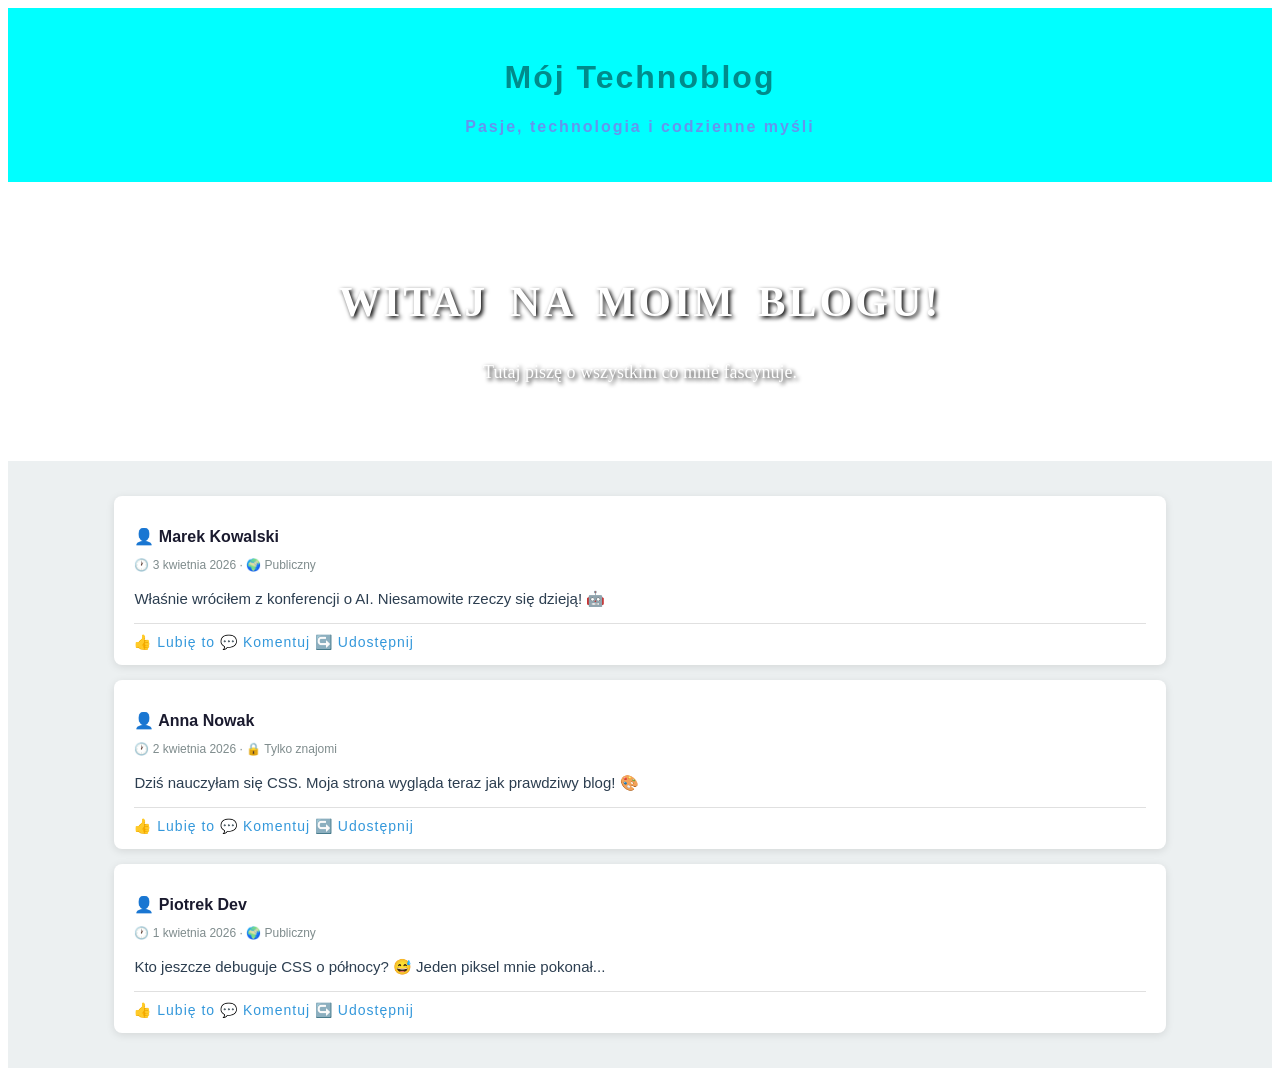
<file: Lekcja 2/index.html>
<!DOCTYPE html>
<html lang="pl">
<head>
    <meta charset="UTF-8">
    <title>Mój Blog</title>
    <!-- Tutaj importujemy style -->
     <link rel="stylesheet" href="style.css">
</head>
<body>

    <div id="naglowek">
        <h1>Mój Technoblog</h1>
        <p>Pasje, technologia i codzienne myśli</p>
    </div>

    <div id="baner">
        <h2>Witaj na moim blogu!</h2>
        <p>Tutaj piszę o wszystkim co mnie fascynuje.</p>
    </div>

    <div id="tresc">
        <div class="wpis">
            <p class="autor">👤 Marek Kowalski</p>
            <p class="data">🕐 3 kwietnia 2026 · 🌍 Publiczny</p>
            <p class="tekst">Właśnie wróciłem z konferencji o AI. Niesamowite rzeczy się dzieją! 🤖</p>
            <div class="reakcje">👍 Lubię to  💬 Komentuj  ↪️ Udostępnij</div>
        </div>
        <div class="wpis">
            <p class="autor">👤 Anna Nowak</p>
            <p class="data">🕐 2 kwietnia 2026 · 🔒 Tylko znajomi</p>
            <p class="tekst">Dziś nauczyłam się CSS. Moja strona wygląda teraz jak prawdziwy blog! 🎨</p>
            <div class="reakcje">👍 Lubię to  💬 Komentuj  ↪️ Udostępnij</div>
        </div>
        <div class="wpis">
            <p class="autor">👤 Piotrek Dev</p>
            <p class="data">🕐 1 kwietnia 2026 · 🌍 Publiczny</p>
            <p class="tekst">Kto jeszcze debuguje CSS o północy? 😅 Jeden piksel mnie pokonał...</p>
            <div class="reakcje">👍 Lubię to  💬 Komentuj  ↪️ Udostępnij</div>
        </div>
    </div>

</body>
</html>
</file>
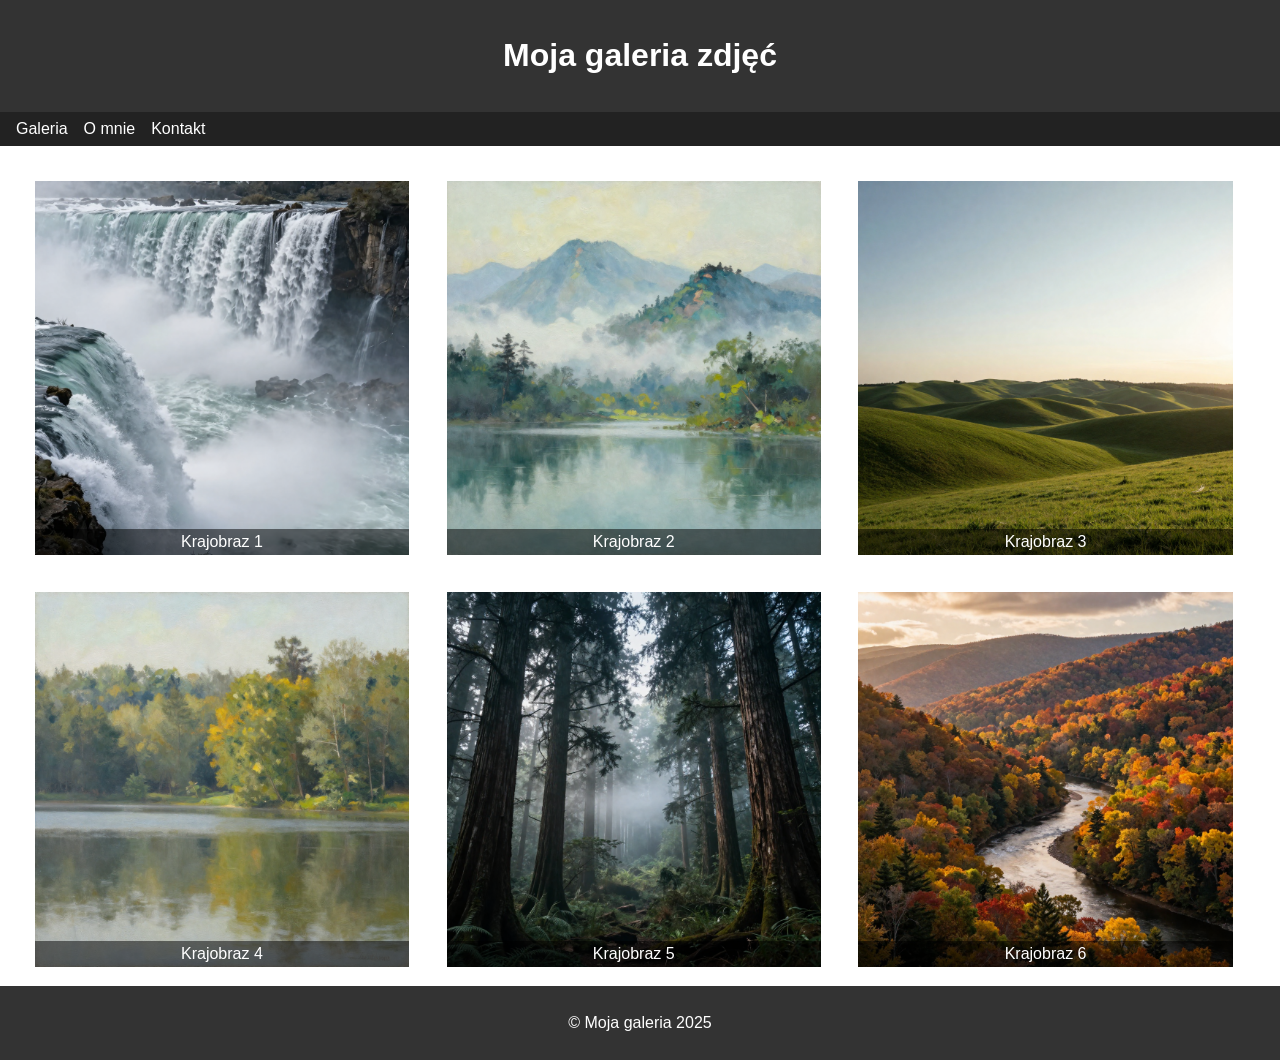
<file: lekcja6/index.html>
<!DOCTYPE html>
<html lang="pl">
<head>
  <meta charset="UTF-8">
  <meta name="viewport" content="width=device-width, initial-scale=1.0">
  <title>Moja galeria</title>
  <link rel="stylesheet" href="style.css">
</head>
<body>
  <header>
    <h1>Moja galeria zdjęć</h1>
  </header>
  <nav>
    <ul>
      <li><a href="#">Galeria</a></li>
      <li><a href="#">O mnie</a></li>
      <li><a href="#">Kontakt</a></li>
    </ul>
  </nav>
  <section class="gallery">
    <div class="photo-item">
      <img src="images/img (1).jpg" alt="Zdjęcie 1">
      <p class="photo-caption">Krajobraz 1</p>
    </div>
    <div class="photo-item">
      <img src="images/img (2).jpg" alt="Zdjęcie 2">
      <p class="photo-caption">Krajobraz 2</p>
    </div>
    <div class="photo-item">
      <img src="images/img (3).jpg" alt="Zdjęcie 3">
      <p class="photo-caption">Krajobraz 3</p>
    </div>
    <div class="photo-item">
      <img src="images/img (4).jpg" alt="Zdjęcie 4">
      <p class="photo-caption">Krajobraz 4</p>
    </div>
    <div class="photo-item">
      <img src="images/img (5).jpg" alt="Zdjęcie 5">
      <p class="photo-caption">Krajobraz 5</p>
    </div>
    <div class="photo-item">
      <img src="images/img (6).jpg" alt="Zdjęcie 6">
      <p class="photo-caption">Krajobraz 6</p>
    </div>
    <!-- TODO: dodaj zawartość sekcji z miniaturkami (6 elementów .photo-item) -->
    <!-- TODO: dodaj klasę photo-caption do akapitu w każdym .photo-item -->
  </section>
  <footer>
    <p>© Moja galeria 2025</p>
  </footer>
</body>
</html>
</file>
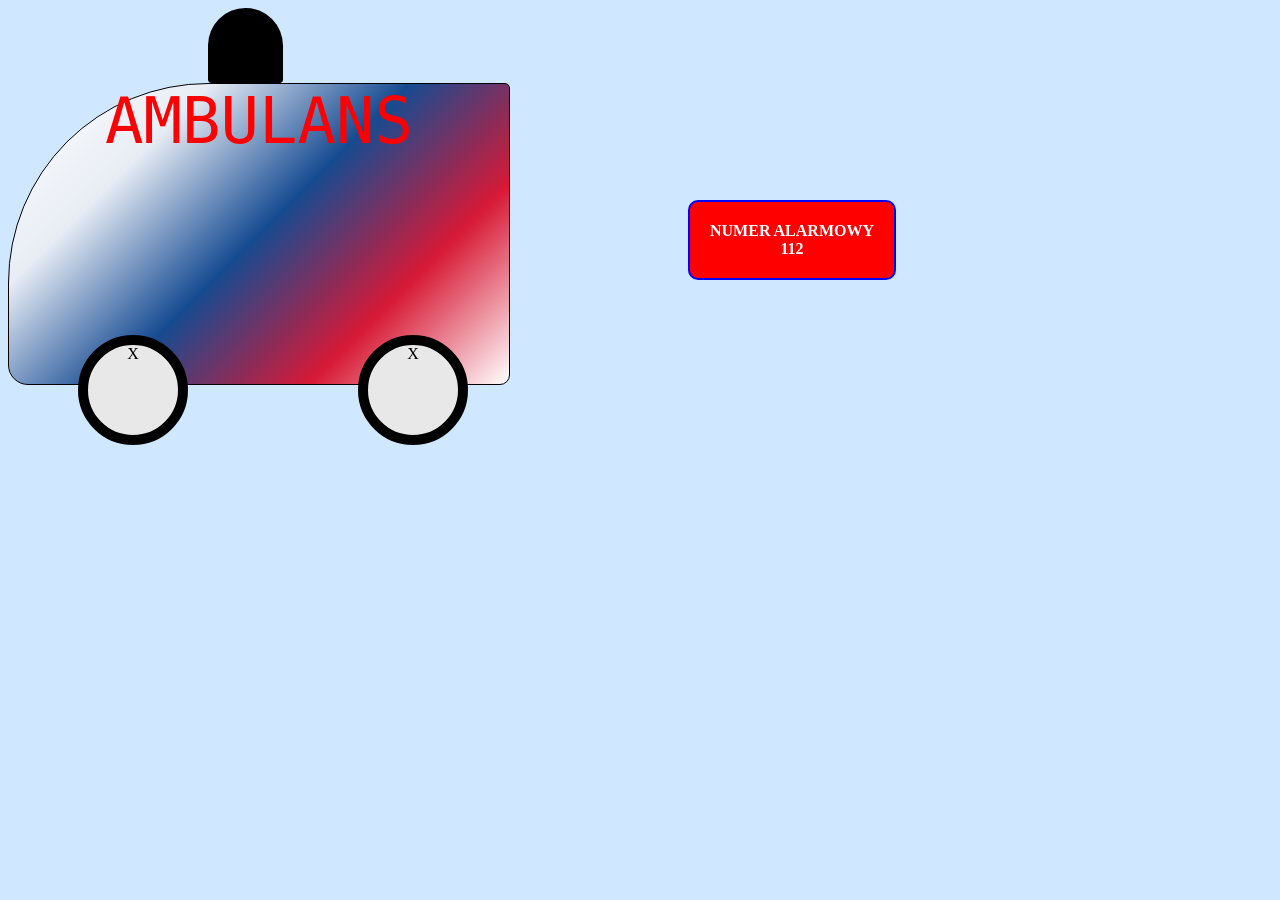
<file: lekcja7/index.html>
<!DOCTYPE html>
<html lang="pl">
<head>
	<meta charset="utf-8">
	<link rel="stylesheet" href="style.css">
</head>
<body>
	<div id="siren"></div>
	<div id="ambulance">AMBULANS</div>
	<div id="wheel-front" class="wheel">X</div>
	<div id="wheel-back" class="wheel">X</div>
	<div id="emergency">NUMER ALARMOWY<br>112</div>
</body>
</html>
</file>
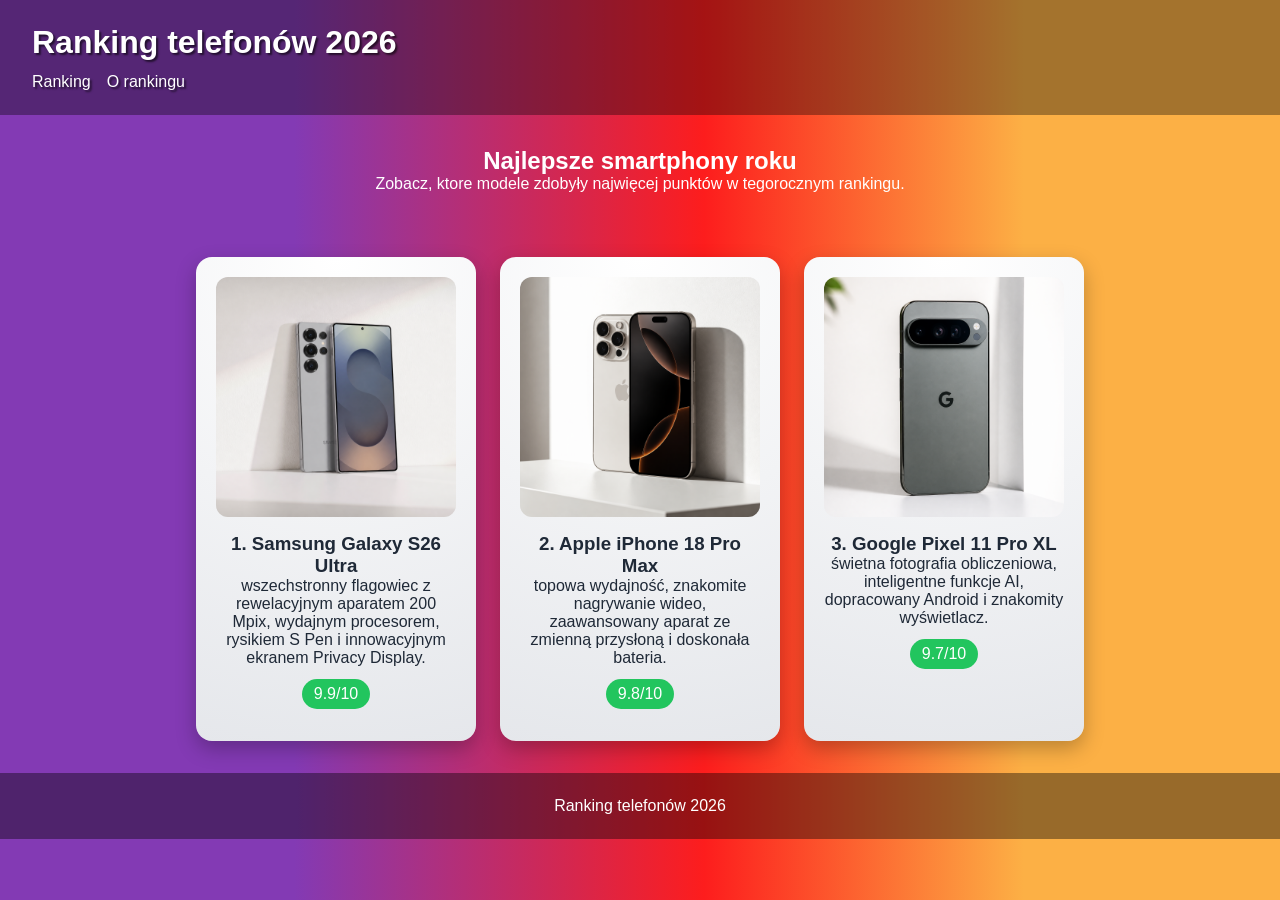
<file: lekcja8/index.html>
<!DOCTYPE html>
<html lang="pl">
<head>
	<meta charset="UTF-8">
	<meta name="viewport" content="width=device-width, initial-scale=1.0">
	<title>Ranking telefonów 2026</title>
	<link rel="stylesheet" href="style.css">
</head>
<body>
	 <header>
		<h1>Ranking telefonów 2026</h1>
		<nav>
			<ul>
				<li><a href="#ranking">Ranking</a></li>
				<li><a href="#intro">O rankingu</a></li>
			</ul>
		</nav>
	 </header>

	<main>
		 <section id="intro">
			<h2>Najlepsze smartphony roku</h2>
			<p>Zobacz, ktore modele zdobyły najwięcej punktów w tegorocznym rankingu.</p>
		 </section>
		<!-- TODO: dodaj sekcję z kartami telefonów w kontenerze klasy ranking-grid -->
		 <section id="ranking" class="ranking-grid">
			<article class="phone-card">
				<img src="5.png" alt="Samsung Galaxy S26 Ultra">
				<h3>1. Samsung Galaxy S26 Ultra</h3>
				<p>wszechstronny flagowiec z rewelacyjnym aparatem 200 Mpix, wydajnym procesorem, rysikiem S Pen i innowacyjnym ekranem Privacy Display.</p>
				<span class="score">9.9/10</span>
			</article>
			<article class="phone-card">
				<img src="4.png" alt="Apple iPhone 18 Pro Max">
				<h3>2. Apple iPhone 18 Pro Max</h3>
				<p>topowa wydajność, znakomite nagrywanie wideo, zaawansowany aparat ze zmienną przysłoną i doskonała bateria.</p>
				<span class="score">9.8/10</span>
			</article>
			<article class="phone-card">
				<img src="2.png" alt="Google Pixel 11 Pro XL">
				<h3>3. Google Pixel 11 Pro XL</h3>
				<p>świetna fotografia obliczeniowa, inteligentne funkcje AI, dopracowany Android i znakomity wyświetlacz.</p>
				<span class="score">9.7/10</span>
			</article>
		 </section>
		</main>

	<footer>
		<p>Ranking telefonów 2026</p>
	</footer>
</body>
</html>
</file>
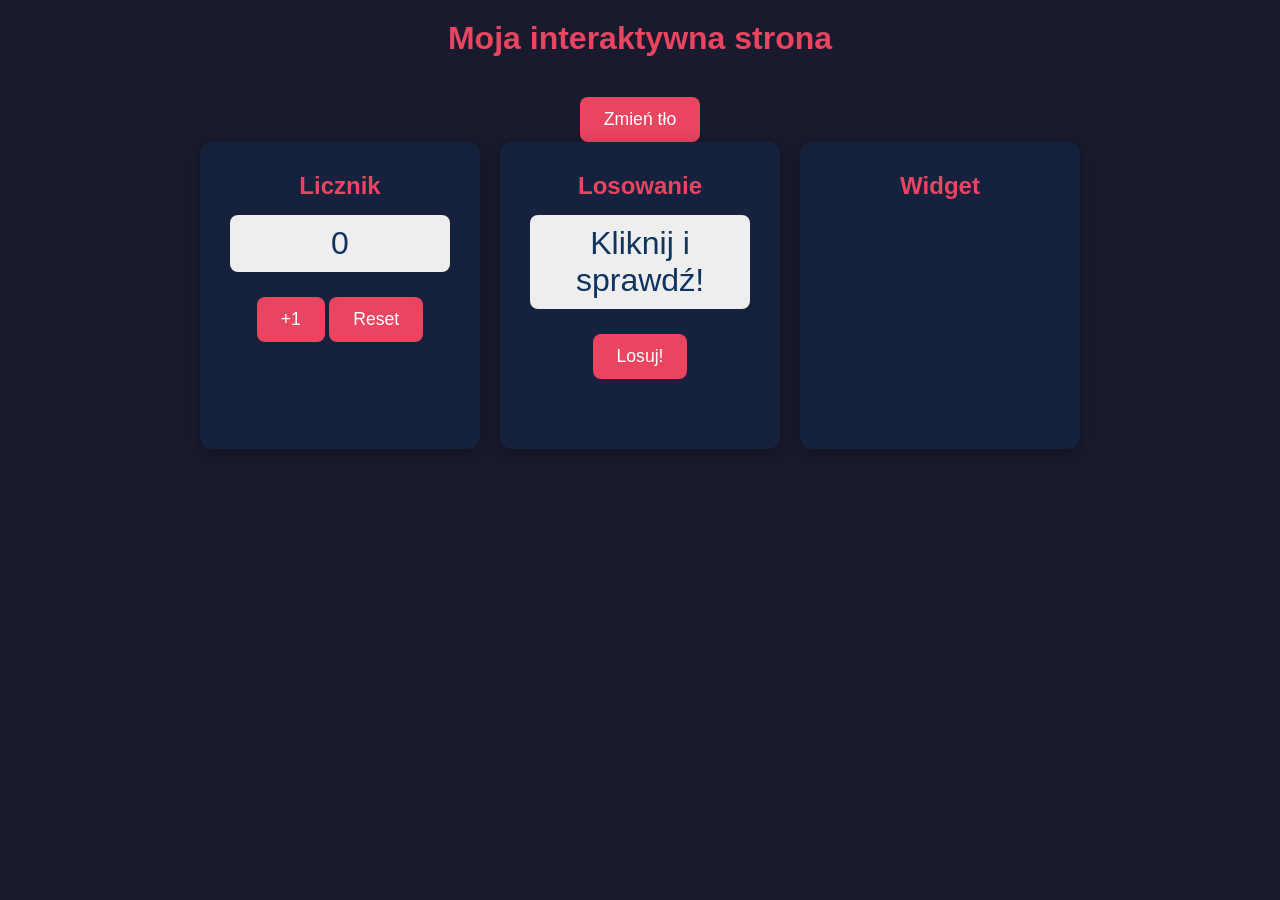
<file: lekcja9/index.html>
<!DOCTYPE html>
<html lang="pl">
<head>
    <meta charset="UTF-8">
    <meta name="viewport" content="width=device-width, initial-scale=1.0">
    <title>Interaktywna strona</title>
    <link rel="stylesheet" href="style.css">
</head>
<body>
    <h1>Moja interaktywna strona</h1>
    <button onclick="changeBackground()">Zmień tło</button>
    <div class="container">
        <div class="card">
            <h2>Licznik</h2>
            <p id="counter-display">0</p>
            <!-- TODO: dodaj przycisk zwiększający licznik -->
             <button onclick="addPoint()">+1</button>
             <button onclick="resetCounter()">Reset</button>
        </div>
        <div class="card">
            <h2>Losowanie</h2>
            <p id="random-display">Kliknij i sprawdź!</p>
            <!-- TODO: dodaj przycisk uruchamiający losowanie -->
             <button onclick="drawItem()">Losuj!</button>
        </div>
        <div class="card">
            <h2>Widget</h2>
            <!-- TODO: osadź zewnętrzny widget za pomocą iframe -->
             <iframe src="https://www.google.com/maps/embed?pb=!1m18!1m12!1m3!1d10250.506769778885!2d20.1980998560851!3d50.03709051932892!2m3!1f0!2f0!3f0!3m2!1i1024!2i768!4f13.1!3m3!1m2!1s0x4716476deacda103%3A0x1b727867bd8171bd!2sGiganci%20Niepo%C5%82omice%20-%20Nauka%20nowych%20technologii%20dla%20Dzieci%20i%20M%C5%82odzie%C5%BCy!5e0!3m2!1spl!2spl!4v1794935518697!5m2!1spl!2spl"
             width="250px" height="200px"
             style="border:0;border-radius:8px;" loading="lazy"></iframe>
        </div>
    </div>
    <script src="script.js"></script>
</body>
</html>
</file>
<file: Lekcja 2/style.css>
#naglowek {
    background-color: aqua;
    color:#ffffff;
    text-align: center;
    padding: 30px;
    letter-spacing: 2px;
    font-family: Arial, sans-serif;
}

#naglowek h1 {
    color:darkcyan;
    font-family: 'Franklin Gothic Medium', 'Arial Narrow', Arial, sans-serif;
}

#naglowek p {
    color:cornflowerblue;
    font-weight: bold;
    font-family:'Gill Sans', 'Gill Sans MT', Calibri, 'Trebuchet MS', sans-serif;
}


#baner {
    background-image: url('https://picsum.photos/1200/300?random=1');
    background-size: cover;
    background-position: center;
    color: white;
    text-align: center;
    padding: 60px 20px;
    text-shadow: 2px 2px 4px #000000;
}

#baner h2 {
    font-size: 42px;
    font-weight: bold;
    line-height: 1.2;
    letter-spacing: 3px;
    text-transform: uppercase;
    word-spacing: 8px;
}

#baner p {
    font-size: 18px;
}

/* Sekcja treści */
#tresc {
    width: 100%;                  /* pełna szerokość */
    background-color: #ecf0f1;   /* jasne szare tło */
    padding: 20px 0;
    min-height: 300px;
}

/* Każdy wpis wygląda jak post z Facebooka */
.wpis {
    width: 80%;                   /* 80% szerokości rodzica */
    margin: 15px auto;            /* auto = wyśrodkowanie */
    background-color: #ffffff;
    border-radius: 8px;           /* zaokrąglone rogi */
    padding: 15px 20px;
    box-shadow: 0 2px 8px rgba(0, 0, 0, 0.1);  /* delikatny cień */
    font-family: 'Helvetica', Arial, sans-serif;
}

.wpis .autor {
    font-weight: bold;
    font-size: 16px;
    color: #1a1a2e;
    margin-bottom: 2px;
}

.wpis .data {
    font-size: 12px;
    color: #7f8c8d;
    margin-bottom: 10px;
}

.wpis .tekst {
    font-size: 15px;
    color: #2c3e50;
    line-height: 1.6;             /* komfortowa wysokość linii */
    margin-bottom: 12px;
}

.wpis .reakcje {
    border-top: 1px solid #e0e0e0;
    padding-top: 10px;
    color: #3498db;
    font-size: 14px;
    letter-spacing: 1px;
    cursor: pointer;
}
</file>
<file: lekcja6/style.css>
body {
  margin: 0;
  font-family: sans-serif;
}

header {
  background-color: #333;
  color: white;
  padding: 16px;
  text-align: center;
}

nav {
  background-color: #222;
  /* TODO: ustaw position dla nav (sticky, top: 0, z-index: 10) */
  position: sticky;
  top: 0;
  z-index: 10;
}

nav ul {
  list-style: none;
  margin: 0;
  padding: 8px 16px;
  display: flex;
  gap: 16px;
}

nav a {
  color: white;
  text-decoration: none;
}

.gallery {
  padding: 16px;
  /* TODO: dodaj clearfix dla .gallery (::after z clear: both) */
}

.photo-item {
  float: left;
  width: 30%;
  margin: 1.5%;
  position: relative;
  /* TODO: dodaj float: left, width: 30%, margin: 1.5%, position: relative */
}

.photo-item img {
  width: 100%;
  display: block;
  /* TODO: nadaj obrazkom w .photo-item szerokość 100% i display: block */
}

.photo-caption {
  /* TODO: dodaj style dla nakładki (position: absolute, bottom: 0, margin: 0, tło półprzezroczyste) */
  position: absolute;
  bottom: 0;
  width: 100%;
  margin: 0;
  padding: 4px 0px;
  background:rgba(0, 0, 0, 0.5);
  color: white;
  text-align: center;
}

footer {
  background-color: #333;
  color: white;
  text-align: center;
  padding: 12px;
  clear: both;
}

/* TODO: dodaj regułę @media dla ekranów do 768px (.photo-item width: 46%) */
@media (max-width: 768px) {
  .photo-item {
    width: 46%;
  }
}

/* TODO: dodaj regułę @media dla ekranów do 480px (.photo-item width: 96%, float: none) */
@media (max-width: 480px) {
  .photo-item {
    float: none;
    width: 96%;
  }
}
</file>
<file: lekcja7/style.css>
body {
	background-color: #cfe8ff;
}

#ambulance {
	width: 500px;
	height: 300px;
	border: 1px solid black;
	border-radius: 200px 5px 10px 20px;
    text-align: center;
	color: red;
	font-family: monospace;
	font-size: 64px;
	background: linear-gradient(
  135deg,
  #ffffff 0%,
  #e8edf5 25%,
  #164b91 50%,
  #d71935 75%,
  #ffffff 100%
);
}

.wheel {
	width: 90px;
	height: 90px;
	background: #e8e8e8;
	border: 10px solid black;
	border-radius: 100px;
	text-align: center;
	animation: spin 1s linear infinite;
}

#wheel-front {
	position: relative;
	left: 70px;
	bottom: 50px;
}

#wheel-back {
	position: relative;
	left: 350px;
	bottom: 160px;
}

@keyframes spin {
	/* TODO: opisz pełny obrót od 0 do 360 stopni */
	from {
		transform: rotate(0deg);
	}
	
	to {
		transform: rotate(360deg);
	}
}

#siren {
	width: 75px;
	height: 75px;
	background-color: black;
	border-radius: 50px 50px 5px 5px;
	position: relative;
	left: 200px;
}

#siren:hover {
	animation: siren 1s infinite;
}

@keyframes siren {
	0% { background-color: black;}
	15% { background-color: blue;}
    65% { background-color: red;}
}

#emergency {
	position: absolute;
	right: 30%;
	top: 200px;
	padding: 20px;
	background: red;
	color: white;
	font-weight: bold;
	text-align: center;
	border: 2px solid blue;
	border-radius: 10px;
	transition: transform 1s;
}

#emergency:hover {
	transform: scale(1.5);
}
</file>
<file: lekcja8/style.css>
* {
	margin: 0;
	padding: 0;
	box-sizing: border-box;
}

body {
	font-family: "Segoe UI", Arial, sans-serif;
	color: rgb(31, 41, 55);
	min-height: 100vh;
	background: #833AB4;
    background: linear-gradient(90deg, rgba(131, 58, 180, 1) 23%, rgba(253, 29, 29, 1) 55%, rgba(252, 176, 69, 1) 80%);
}

header {
	padding: 24px 32px;
	color: white;
	background: rgba(0, 0, 0, 0.35);
	text-shadow: 2px 2px 2px rgba(0, 0, 0, 0.6);
}

nav ul {
	list-style: none;
	display: flex;
	gap: 16px;
	margin-top: 12px;
}

nav a {
	color: white;
	text-decoration: none;
}

#intro {
	padding: 32px;
	color: white;
	text-align: center;
}

/* TODO: dodaj style siatki .ranking-grid z flex-wrap, gap i wyśrodkowaniem kart */

/* TODO: dodaj style pojedynczej karty .phone-card oraz obrazka i odznaki z oceną */
.phone-card {
	background: radial-gradient(circle at top, #ffffff, #e5e7eb);
	width: 280px;
	border-radius: 16px;
	padding: 20px;
	text-align: center;
	box-shadow: 0px 8px 20px rgba(0, 0, 0, 0.25);
	transition: transform 0.2s ease, box-shadow 0.2s ease;	
}

.phone-card:hover {
	transform: translateY(-8px);
	box-shadow: 0px 14px 30px rgba(0, 0, 0, 0.35);
}

.phone-card img {
	width: 100%;
	border-radius: 12px;
	margin-bottom: 12px;
}


.phone-card .score {
	display: inline-block;
	margin: 12px;
	padding: 6px 12px;
	background: rgb(34, 197, 94);
	color: white;
	border-radius: 999px;
}


.ranking-grid {
	display: flex;
	flex-wrap: wrap;
	gap: 24px;
	padding: 32px;
	justify-content: center;
}

footer {
	padding: 24px;
	text-align: center;
	color: white;
	background: rgba(0, 0, 0, 0.4);
}
</file>
<file: lekcja9/style.css>
* {
    margin: 0;
    padding: 0;
    box-sizing: border-box;
}

body {
    font-family: Arial, sans-serif;
    background-color: #1a1a2e;
    color: #eee;
    text-align: center;
    padding: 20px;
}

h1 {
    margin-bottom: 30px;
    color: #e94560;
}

.container {
    display: flex;
    justify-content: center;
    gap: 20px;
    flex-wrap: wrap;
}

.card {
    background-color: #16213e;
    border-radius: 12px;
    padding: 30px;
    width: 280px;
    box-shadow: 0 4px 15px rgba(0, 0, 0, 0.3);
}

.card h2 {
    color: #e94560;
    margin-bottom: 15px;
}

#counter-display,
#random-display {
    font-size: 2em;
    margin: 15px 0;
    color: #0f3460;
    background-color: #eee;
    border-radius: 8px;
    padding: 10px;
}

button {
    background-color: #e94560;
    color: white;
    border: none;
    padding: 12px 24px;
    font-size: 1.1em;
    border-radius: 8px;
    cursor: pointer;
    margin-top: 10px;
}

button:hover {
    background-color: #c81e45;
}
</file>
